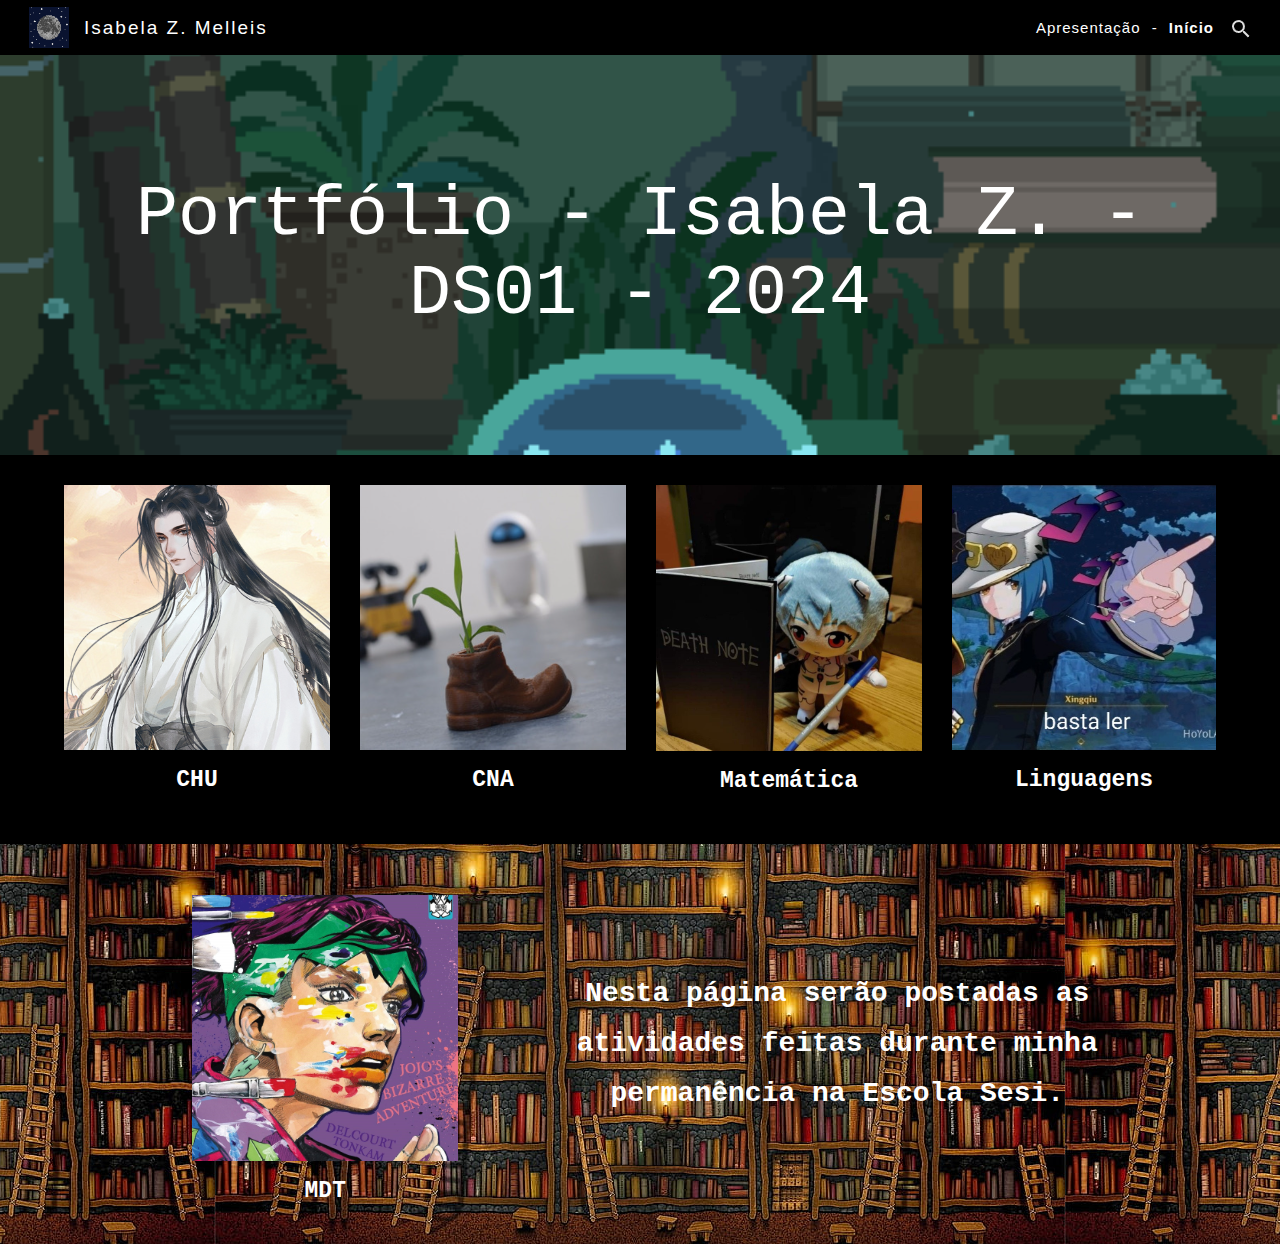
<file: sitePortefolio/paginaInicial.html>
<!DOCTYPE html>
<html lang="en">
<head>
    <meta charset="UTF-8">
    <meta name="viewport" content="width=device-width, initial-scale=1.0">
    <link rel="stylesheet" href="style.css">
    <title>Portfólio Isabela</title>
    <link rel="preconnect" href="https://fonts.googleapis.com">
    <link rel="preconnect" href="https://fonts.googleapis.com">
</head>
<body>
    <header>
        <div id="abas">
            <div id="nome-pequeno-header">
                <img id="imagem-logo" src="imagens/logo.PNG" alt="logo">
                <p>
                    Isabela Z. Melleis
                </p>
            </div>
            <div id="apresentacao-inicio">
                <p>
                    Apresentação - <strong>Início</strong>
                </p>
                <img id="imagem-lupa" src="imagens/lupa.PNG" alt="imagem lupa">
            </div>
        </div>
        <div id="background-header">
            <p>
                Portfólio - Isabela Z. - <br>DS01 - 2024
            </p>
        </div>
    </header>
    <section id="section1">
        <div class="divs-section-1">
            <img src="imagens/chu.PNG" alt="imagem de chu wanning">
            <p>
                CHU
            </p>
        </div>
        <div class="divs-section-1">
            <img src="imagens/cna.PNG" alt="imagem de uma bota com uma planta do filme wall-e">
            <p>
                CNA
            </p>
        </div>
        <div class="divs-section-1">
            <img src="imagens/mat.PNG" alt="imagem da rei chikita com um death note">
            <p>
                Matemática
            </p>
        </div>
        <div class="divs-section-1">
            <img src="imagens/ling.PNG" alt="imagem do xingqiu de genshin impact imitando o jotaro de jojo">
            <p>
                Linguagens
            </p>
        </div>
    </section>
    <section id="section2">
        <div id="imagem-section-2">
            <img src="imagens/rohan.PNG" alt="rohan de jojo posando">
            <p>
                MDT
            </p>
        </div>
        <div id="texto-section-2">
            <p>
                Nesta página serão postadas as <br> atividades feitas durante minha <br> permanência na Escola Sesi.
            </p>
        </div>
    </section>
</body>
</html>
</file>
<file: sitePortefolio/style.css>
* {
    margin: 0;  
}

#abas {
    display: flex;
    justify-content: space-between;
    background-color: black;
    color: white;
    padding: 10px;
    height: 35px;
    align-items: center;
}

#nome-pequeno-header {
    display: flex;
    align-items: center;
    font-family: "Roboto", sans-serif;
    font-weight: 500;
    padding: 4px;
    letter-spacing: 2px;
    font-size: 19px;
}

#imagem-logo {
    width: 40px;
    padding: 15px;
}

#apresentacao-inicio {
    display: flex;
    align-items: center;
    font-family: "Open Sans", sans-serif;
    letter-spacing: 1px;
    font-size: 15px;
    word-spacing: 6px;
}

#imagem-lupa {
    padding: 15px;
}

#background-header {
    display: flex;
    background-image: url(imagens/back.gif);
    background-position: center;
    height: 400px;
    text-align: center;
    justify-content: center;
    align-items: center;
    font-family: 'Courier New', Courier, monospace;
    color: white;
    font-size: 70px;
    background-attachment: fixed;
    background-size: cover;
}

#section1 {
    display: flex; /* divs ficam uma do lado da outra */
    background-color: black;
    color: white;
    font-weight: bold;
    font-family: 'Courier New', Courier, monospace;
    font-size: 23px;
    text-align: center;
    justify-content: center;
}

.divs-section-1{
    padding-left: 5px;
    padding-right: 5px;
    margin-top: 20px;
    margin-bottom: 50px;
}

#section2 {
    display: flex;
    justify-content: space-around; /* deixa as divs posicionadas o melhor possível com a página e suas bordas/margens/paddings */
    background-color: black;
    color: white;
    font-weight: bold;
    font-family: 'Courier New', Courier, monospace;
    font-size: 28px;
    text-align: center; /* faz o texto ficar centralizado, que nem no docs */
    align-items: center; /* faz as divs ficarem centralizadas entre si, que nem quando se quer deixar as coisas centralizadas no canva */
    background-image: url(imagens/biblioteca.jpg);
    background-position: center;
    height: 400px;
}

#texto-section-2 {
    padding-right: 10%;
    line-height: 50px;
}

#imagem-section-2 {
    padding-left: 10%;
    font-size: 23px;
}

section img {
    margin: 10px; /* usado aqui para ter espaço entre as imagens e os <p> logo abaixo */
}
</file>
